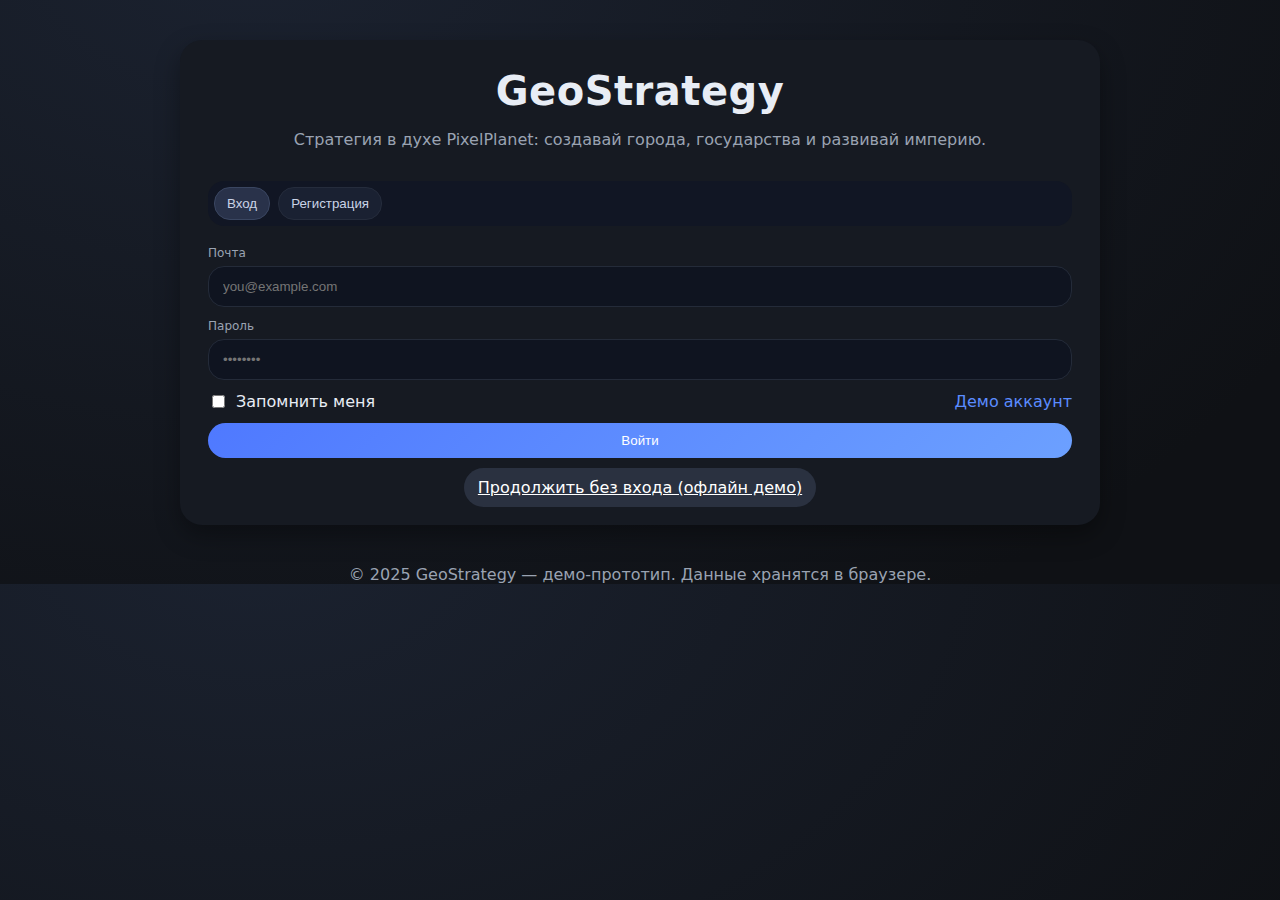
<file: index.html>
<!DOCTYPE html>
<html lang="ru">
<head>
  <meta charset="UTF-8" />
  <meta name="viewport" content="width=device-width, initial-scale=1.0"/>
  <title>GeoStrategy — Вход / Регистрация</title>
  <link rel="stylesheet" href="css/styles.css"/>
</head>
<body class="bg">
  <div class="container card p-xl">
    <div class="center mb-lg">
      <h1 class="title">GeoStrategy</h1>
      <p class="muted">Стратегия в духе PixelPlanet: создавай города, государства и развивай империю.</p>
    </div>

    <div class="tabs mb-md">
      <button id="tabLogin" class="tab active">Вход</button>
      <button id="tabRegister" class="tab">Регистрация</button>
    </div>

    <form id="loginForm" class="grid gap-md">
      <div class="input">
        <label>Почта</label>
        <input type="email" id="loginEmail" placeholder="you@example.com" required/>
      </div>
      <div class="input">
        <label>Пароль</label>
        <input type="password" id="loginPassword" placeholder="••••••••" required/>
      </div>
      <div class="row space-between">
        <label class="checkbox">
          <input type="checkbox" id="rememberMe"/> <span>Запомнить меня</span>
        </label>
        <a class="link" href="#" id="demoBtn">Демо аккаунт</a>
      </div>
      <button class="btn primary">Войти</button>
    </form>

    <form id="registerForm" class="grid gap-md hidden">
      <div class="input">
        <label>Никнейм</label>
        <input type="text" id="regNick" placeholder="Ваш ник" required/>
      </div>
      <div class="input">
        <label>Почта</label>
        <input type="email" id="regEmail" placeholder="you@example.com" required/>
      </div>
      <div class="input">
        <label>Пароль</label>
        <input type="password" id="regPassword" placeholder="Минимум 6 символов" minlength="6" required/>
      </div>
      <div class="input">
        <label>Повтор пароля</label>
        <input type="password" id="regPassword2" placeholder="Ещё раз" minlength="6" required/>
      </div>
      <button class="btn success">Создать аккаунт</button>
    </form>

    <div class="center mt-md">
      <a class="btn soft" href="game.html">Продолжить без входа (офлайн демо)</a>
    </div>
  </div>

  <footer class="center mt-lg muted">© 2025 GeoStrategy — демо-прототип. Данные хранятся в браузере.</footer>

  <script src="js/auth.js"></script>
</body>
</html>
</file>
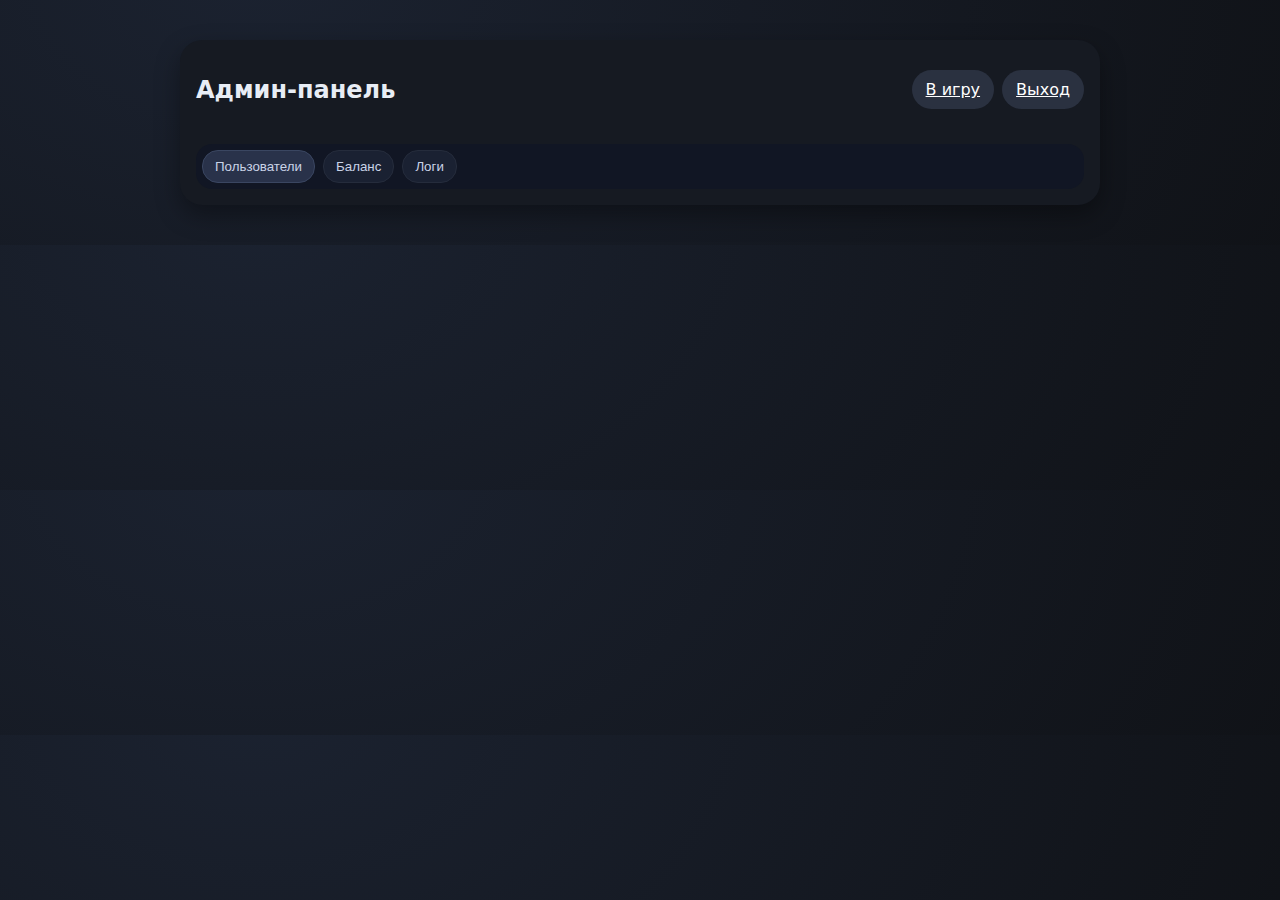
<file: admin.html>
<!DOCTYPE html>
<html lang="ru">
<head>
  <meta charset="UTF-8"/>
  <meta name="viewport" content="width=device-width, initial-scale=1.0"/>
  <title>GeoStrategy — Админ</title>
  <link rel="stylesheet" href="css/styles.css"/>
</head>
<body class="bg">
  <div class="container card p-md">
    <div class="row space-between mb-md">
      <h2>Админ-панель</h2>
      <div class="row gap-sm">
        <a href="game.html" class="btn soft">В игру</a>
        <a href="index.html" class="btn soft">Выход</a>
      </div>
    </div>
    <div class="tabs mb-sm">
      <button class="tab active" data-tab="users">Пользователи</button>
      <button class="tab" data-tab="balance">Баланс</button>
      <button class="tab" data-tab="logs">Логи</button>
    </div>
    <div id="tab-users" class="tab-body">
      <div id="usersList" class="list"></div>
    </div>
    <div id="tab-balance" class="tab-body hidden">
      <div class="grid">
        <div class="input">
          <label>Коэф. добычи ресурсов</label>
          <input id="globalYield" type="number" step="0.1" value="1.0"/>
        </div>
        <div class="input">
          <label>Боевой модификатор</label>
          <input id="combatMod" type="number" step="0.1" value="1.0"/>
        </div>
      </div>
      <button id="saveBalance" class="btn primary mt-sm">Сохранить</button>
    </div>
    <div id="tab-logs" class="tab-body hidden">
      <div id="adminLog" class="log"></div>
    </div>
  </div>
  <script src="js/admin.js"></script>
</body>
</html>
</file>
<file: css/styles.css>
/* GeoStrategy Rounded UI */
:root{
  --bg: #0f1115;
  --card: #161a22;
  --muted: #9aa3b2;
  --text: #e8edf5;
  --primary: #5b8cff;
  --success: #33c481;
  --warning: #ffcc66;
  --danger: #ff6666;
  --soft: #2a3140;
  --radius: 16px;
  --radius-xl: 22px;
  --shadow: 0 10px 24px rgba(0,0,0,0.35);
}

*{ box-sizing: border-box; }
body.bg{ background: radial-gradient(1200px 800px at 20% -10%, #1b2230, #0f1115); color: var(--text); font-family: system-ui, -apple-system, Segoe UI, Roboto, Ubuntu, Cantarell, 'Fira Sans', 'Droid Sans', 'Helvetica Neue', Arial, 'Noto Sans', 'Apple Color Emoji', 'Segoe UI Emoji', 'Segoe UI Symbol', 'Noto Color Emoji', sans-serif; margin:0; }
.container{ max-width: 920px; margin: 40px auto; }
.center{ text-align:center; }
.mb-lg{ margin-bottom: 32px; }
.mb-md{ margin-bottom: 20px; }
.mt-md{ margin-top: 20px; }
.mt-lg{ margin-top: 40px; }
.p-sm{ padding: 10px; }
.p-md{ padding: 16px; }
.p-xl{ padding: 28px; }
.row{ display:flex; align-items:center; gap:10px; }
.space-between{ justify-content: space-between; }
.grid{ display: grid; gap: 12px; }
.grid-2{ display:grid; grid-template-columns: 1.6fr 1fr; gap:16px; padding:16px; }
.gap-sm{ gap: 8px; }
.wrap{ flex-wrap: wrap; }
.card{ background: var(--card); border-radius: var(--radius-xl); box-shadow: var(--shadow); }
.rounded-xl{ border-radius: var(--radius-xl); }
.overflow{ overflow:hidden; }
.title{ margin:0; font-size: 40px; letter-spacing: .5px; }
.muted{ color: var(--muted); }
.input label{ display:block; font-size: 12px; color: var(--muted); margin-bottom:6px; }
.input input, .input select{
  width: 100%; padding: 12px 14px; border-radius: var(--radius);
  background: #0f1420; color: var(--text); border:1px solid #242b39; outline: none;
}
.input input:focus, .input select:focus{ border-color: var(--primary); }
.btn{
  padding: 10px 14px; border-radius: calc(var(--radius) + 4px); border: none; color: white;
  background: #2a3140; cursor: pointer; transition:.2s transform, .2s background;
}
.btn:hover{ transform: translateY(-1px); }
.btn.primary{ background: linear-gradient(135deg, #4f79ff, #6ca0ff); }
.btn.success{ background: linear-gradient(135deg, #2dbb79, #38d48b); }
.btn.warning{ background: linear-gradient(135deg, #ffb84d, #ffd37a); color:#222; }
.btn.danger{ background: linear-gradient(135deg, #ff5f5f, #ff7f7f); }
.btn.soft{ background: var(--soft); }
.link{ color: var(--primary); text-decoration: none; }
.checkbox{ display:flex; align-items:center; gap:8px; }
.chip{ background: #202637; padding: 6px 10px; border-radius: 999px; font-size: 12px; color: #c8d0df; }
.nav{ position: sticky; top: 0; z-index: 100; }

.tabs{ display:flex; gap:8px; background:#111624; padding:6px; border-radius: var(--radius); }
.tab{ background:#1a2132; border:1px solid #252c3c; color:#c9d3e7; border-radius: var(--radius); padding:8px 12px; cursor:pointer; }
.tab.active{ background:#29324a; border-color:#3a4661; }
.tab-body.hidden{ display:none; }

.stat{ display:flex; align-items:center; justify-content:space-between; padding:10px 12px; background:#121829; border:1px solid #212a3d; border-radius: var(--radius); }
.list{ display:grid; gap:8px; }
.log{ background:#0f1420; border:1px solid #242b39; border-radius: var(--radius); padding: 10px; max-height: 300px; overflow:auto; }

.sidebar{ max-height: calc(100vh - 140px); overflow:auto; }
.hidden{ display:none; }
</file>
